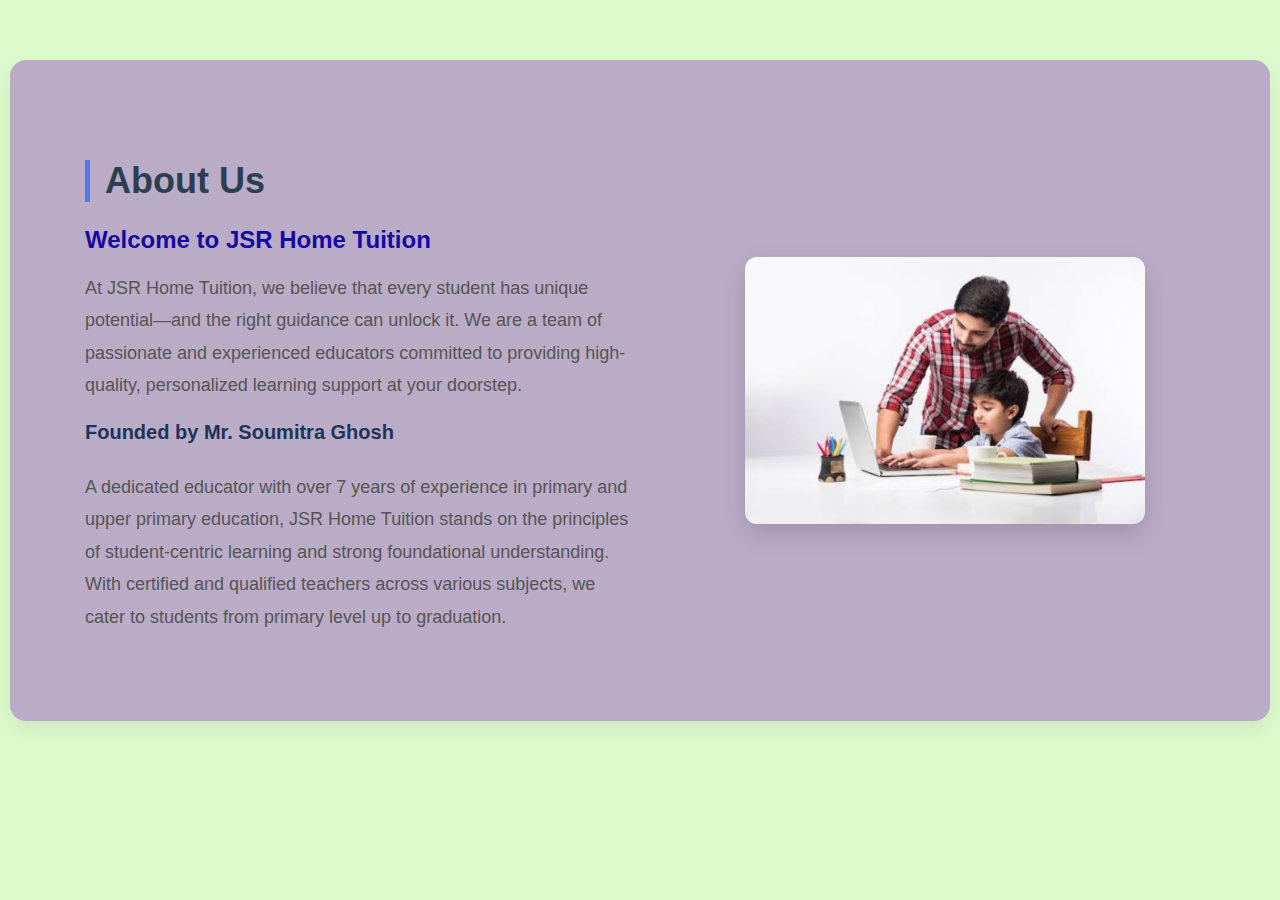
<file: about.html>
<!DOCTYPE html>
<html lang="en">
<head>
  <meta charset="UTF-8" />
  <meta name="viewport" content="width=device-width, initial-scale=1.0"/>
  <title>About Us - Home Tuition</title>
  
  <style>
    body {
      margin: 0;
      padding: 0;
      box-sizing: border-box;
    }

    body {
      font-family: 'Poppins', sans-serif;
      background-color: #caf7b2a5;
      color: #333;
    }

    .about-section {
      display: flex;
      flex-wrap: wrap;
      justify-content: center;
      align-items: center;
      background-color: #baacc7;
      max-width: 1200px;
      margin: 60px auto;
      padding: 50px 30px;
      border-radius: 16px;
      box-shadow: 0 8px 20px rgba(0, 0, 0, 0.08);
    }

    .about-text {
      flex: 1;
      min-width: 300px;
      max-width: 550px;
      padding: 20px 30px;
    }

    .about-text h2 {
      font-size: 36px;
      color: #2c3e50;
      margin-bottom: 20px;
      border-left: 5px solid #4b7bec;
      padding-left: 15px;
    }

    .about-text h3 {
      font-size: 24px;
      margin-bottom: 15px;
      color: #1609a2;
    }

    .about-text h4 {
      font-size: 20px;
      margin-top: 20px;
      color: #1d3557;
    }

    .about-text p {
      font-size: 18px;
      line-height: 1.8;
      color: #555;
    }

    .about-image {
      flex: 1;
      min-width: 300px;
      max-width: 500px;
      padding: 20px 30px;
      display: flex;
      justify-content: center;
    }

    .about-image img {
      width: 100%;
      max-width: 400px;
      border-radius: 12px;
      box-shadow: 0 10px 25px rgba(0, 0, 0, 0.15);
      transition: transform 0.3s ease;
    }

    .about-image img:hover {
      transform: scale(1.03);
    }

    @media (max-width: 768px) {
      .about-section {
        flex-direction: column;
        padding: 30px 20px;
      }

      .about-text h2 {
        font-size: 28px;
        text-align: center;
      }

      .about-text p, .about-text h3, .about-text h4 {
        text-align: center;
      }

      .about-image {
        padding-top: 20px;
      }
    }
  </style>



</head>
<body>
  <section class="about-section">
    <div class="about-text">
      <h2>About Us</h2>
      <h3>Welcome to JSR Home Tuition</h3>
      <p>
        At JSR Home Tuition, we believe that every student has unique potential—and the right guidance can unlock it. We are a team of passionate and experienced educators committed to providing high-quality, personalized learning support at your doorstep.<br>
      </p>
      <h4>Founded by Mr. Soumitra Ghosh</h4>
      <p>
        A dedicated educator with over 7 years of experience in primary and upper primary education, JSR Home Tuition stands on the principles of student-centric learning and strong foundational understanding. With certified and qualified teachers across various subjects, we cater to students from primary level up to graduation.
      </p>
    </div>
    <div class="about-image">
      <img src="./images/hometution.jpg" alt="Home Tuition Image">
    </div>
  </section>
</body>
</html>
</file>
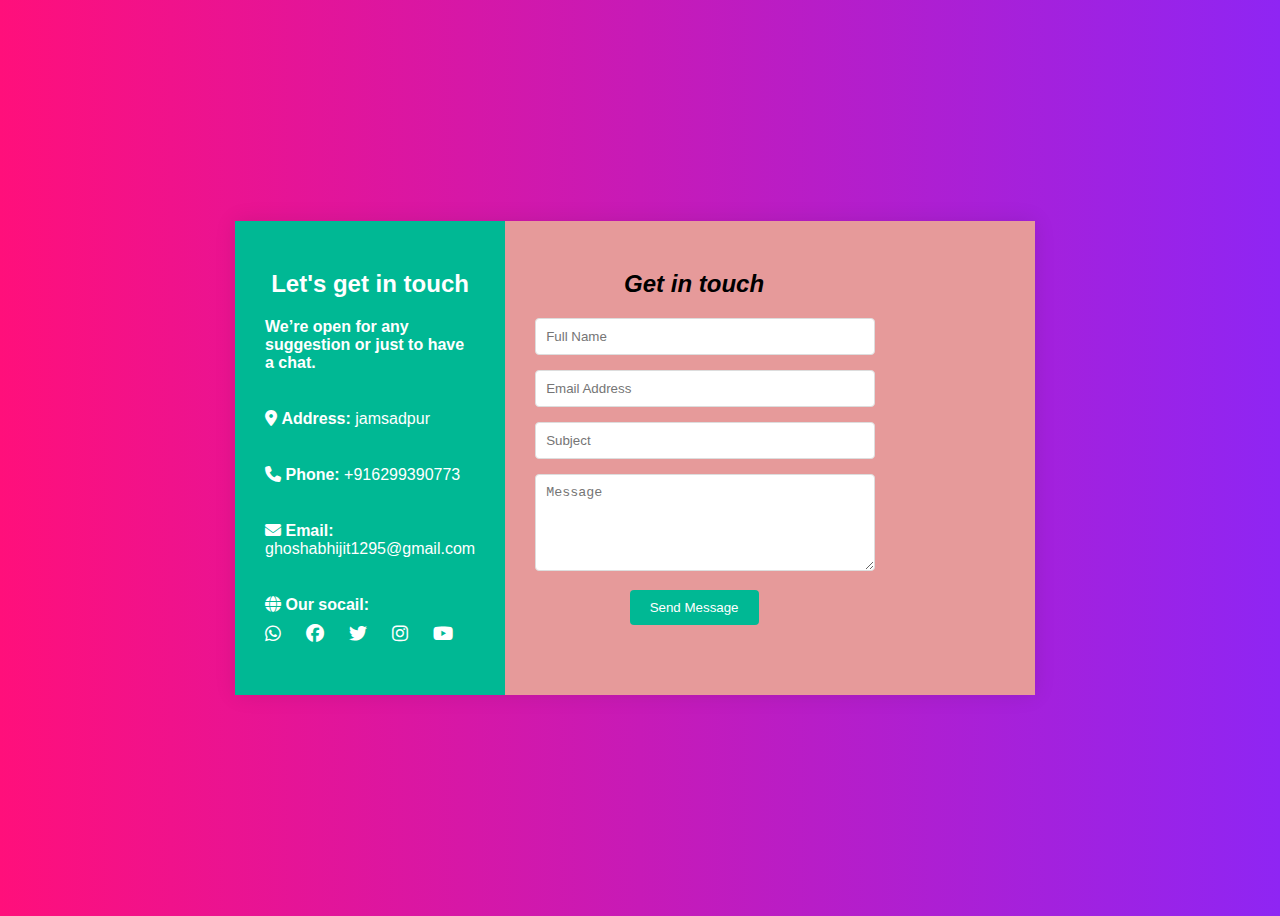
<file: contact.html>
<!DOCTYPE html>
<html lang="en">
<head>
  <meta charset="UTF-8">
  <meta name="viewport" content="width=device-width, initial-scale=1.0">
  <title>Let's connect</title>
  <link rel="stylesheet" href="https://cdnjs.cloudflare.com/ajax/libs/font-awesome/6.5.0/css/all.min.css">
  
  <style>
    body {
      font-family: Arial, sans-serif;
      background: linear-gradient(90deg,#ff0f7b,#8f25f3);
      display: flex;
      justify-content: center;
      align-items: center;
      height: 100vh;
    }

    .container {
      display: flex;
      box-shadow: 0 0 20px rgba(0,0,0,0.1);
      background: #e69a9a;
      max-width: 800px;
      width: 100%;
      margin-right: 10px;
    }

    .contact-info {
      background: #00b894;
      color: #fff;
      padding: 30px;
      width: 40%;
    }

    .contact-info h2 {
      margin-bottom: 20px;
      text-align: center;
    }

    .contact-info p, .contact-info a {
      color: #fff;
      margin: 10px 0;
      text-decoration: none;
      display: block;
    }

    .contact-form {
      padding: 30px;
      width: 60%;
      text-align: center;
    }

    .contact-form h2 {
      margin-bottom: 20px;
      text-align: center;
    }

    .contact-form input, .contact-form textarea {
      width: 100%;
      padding: 10px;
      margin-bottom: 15px;
      border: 1px solid #ddd;
      border-radius: 4px;
    }

    .contact-form button {
      background: #00b894;
      color: #fff;
      border: none;
      padding: 10px 20px;
      cursor: pointer;
      border-radius: 4px;
    }

    .contact-form button:hover {
      background: #a78ed5;
    }

    .social-icons {
      display: flex;
      flex-direction: row;
      gap: 15px;
    }

    .social-icons a {
  color: white;
  margin-right: 10px;
  font-size: 18px;
}

.social-icons a:hover {
  color: #040000;
}


  </style>
</head>
<body>

  <div class="container">
    <div class="contact-info">
      <h2>Let's get in touch</h2>
      <p><strong>We’re open for any suggestion or just to have a chat.</strong></p> <br>
      <p><i class="fas fa-map-marker-alt"></i> <strong>Address:</strong> jamsadpur</p> <br>
      <p><i class="fas fa-phone"></i> <strong>Phone:</strong> +916299390773</p> <br>
      <p><i class="fa fa-envelope"></i> <strong>Email:</strong>
        ghoshabhijit1295@gmail.com</p> <br>
      <p><i class="fas fa-globe"></i> <strong>Our socail:</strong>
        <i class="social-icons">
        <a href=""><i class="fab fa-whatsapp"></i>
        <a href=""><i class="fab fa-facebook"></i></a>
        <a href=""><i class="fab fa-twitter"></i></a>
        <a href=""><i class="fab fa-instagram"></i></a>
        <a href=""><i class="fab fa-youtube"></i></a></p>
    </div>

    <div class="contact-form">
      <h2>Get in touch</h2>
      <form>
        <input type="text" placeholder="Full Name" required>
        <input type="email" placeholder="Email Address" required>
        <input type="text" placeholder="Subject" required>
        <textarea rows="5" placeholder="Message" required></textarea>
        <button type="submit">Send Message</button>
      </form>
    </div>
  </div>
</body>
</html>
</file>
